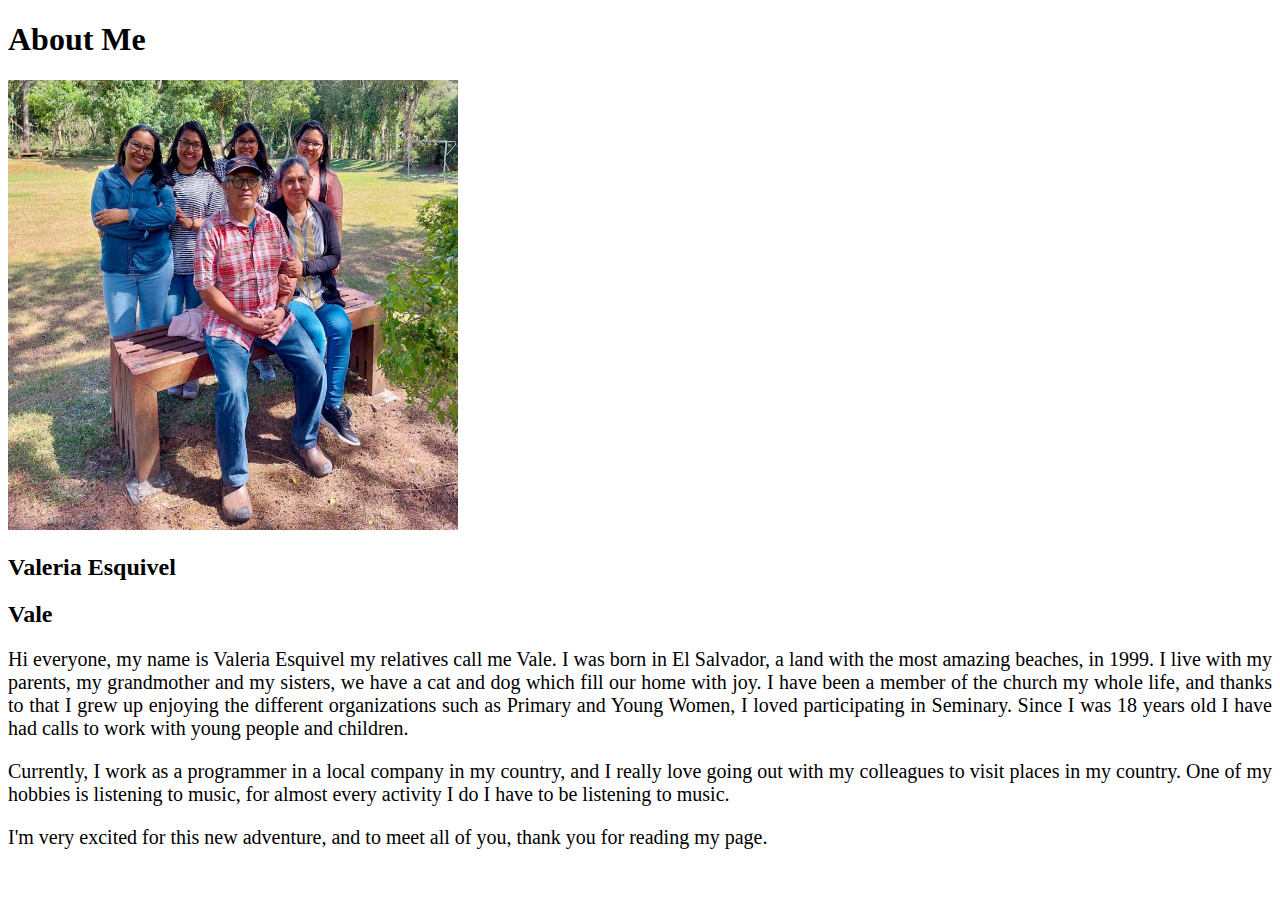
<file: aboutme/index.html>
<!DOCTYPE html>
<html lang="en">
<head>
    <meta charset="UTF-8">
    <meta http-equiv="X-UA-Compatible" content="IE=edge">
    <meta name="viewport" content="width=device-width, initial-scale=1.0">
    <title>All About Me</title>
</head>
<body>
    <h1>About Me</h1>
    <img src="images/family.jpg" width="450px" height="450px" />
    <h2>Valeria Esquivel</h2>
    <h2>Vale</h2>
    <p style="text-align: justify; font-size: 20px;" >Hi everyone, my name is Valeria Esquivel my relatives call me Vale. I was born in El Salvador, a land with the most amazing beaches, in 1999. I live with my parents, my grandmother and my sisters, we have a cat and dog which fill our home with joy. I have been a member of the church my whole life, and thanks to that I grew up enjoying the different organizations such as Primary and Young Women,  I loved participating in Seminary. Since I was 18 years old I have had calls to work with young people and children.</p>
    <p style="text-align: justify; font-size: 20px;" >Currently, I work as a programmer in a local company in my country, and I really love going out with my colleagues to visit places in my country. One of my hobbies is listening to music, for almost every activity I do I have to be listening to music.</p>
    <p style="text-align: justify; font-size: 20px;" >I'm very excited for this new adventure, and to meet all of you, thank you for reading my page.</p>
</body>
</html>
</file>
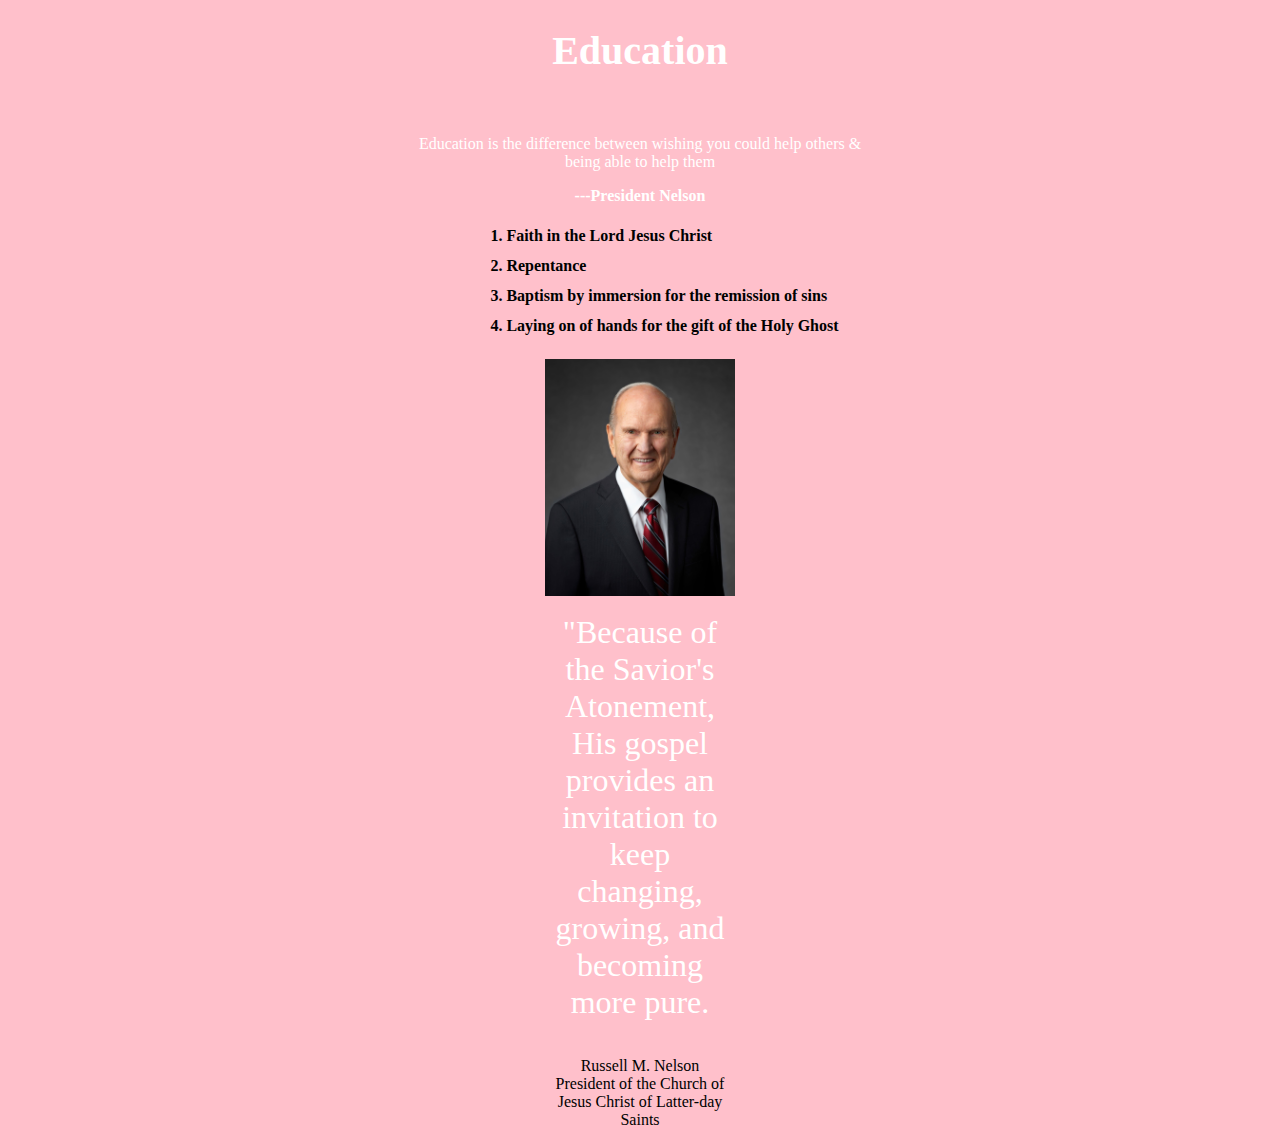
<file: w04/index.html>
<!DOCTYPE html>
<html lang="en">

<head>
    <meta charset="UTF-8">
    <meta http-equiv="X-UA-Compatible" content="IE=edge">
    <meta name="viewport" content="width=device-width, initial-scale=1.0">
    <link rel="stylesheet" href="styles/styles.css">
    <title>Challenge</title>
</head>

<body>
    <main>
        <h1 id="title">Education</h1>
        <br />
        <p id="text1" >Education is the difference between wishing you could help others &<br /> being able to help them</p>
        <p id="author" >---President Nelson</p>
        <ul>
            <li>1. Faith in the Lord Jesus Christ</li>
            <li>2. Repentance</li>
            <li>3. Baptism by immersion for the remission of sins</li>
            <li>4. Laying on of hands for the gift of the Holy Ghost</li>
        </ul>
        <br />
        <img src="images/prophet.jpeg" >
        <br />
        <p id="cita">
            "Because of the Savior's Atonement, His gospel provides an invitation to keep changing, growing, and becoming more pure.
        </p>
    </main>
    <footer>
        <br />
        <br />
        <p>Russell M. Nelson</p>
        <p>President of the Church of Jesus Christ of Latter-day Saints</p>
    </footer>
</body>

</html>
</file>
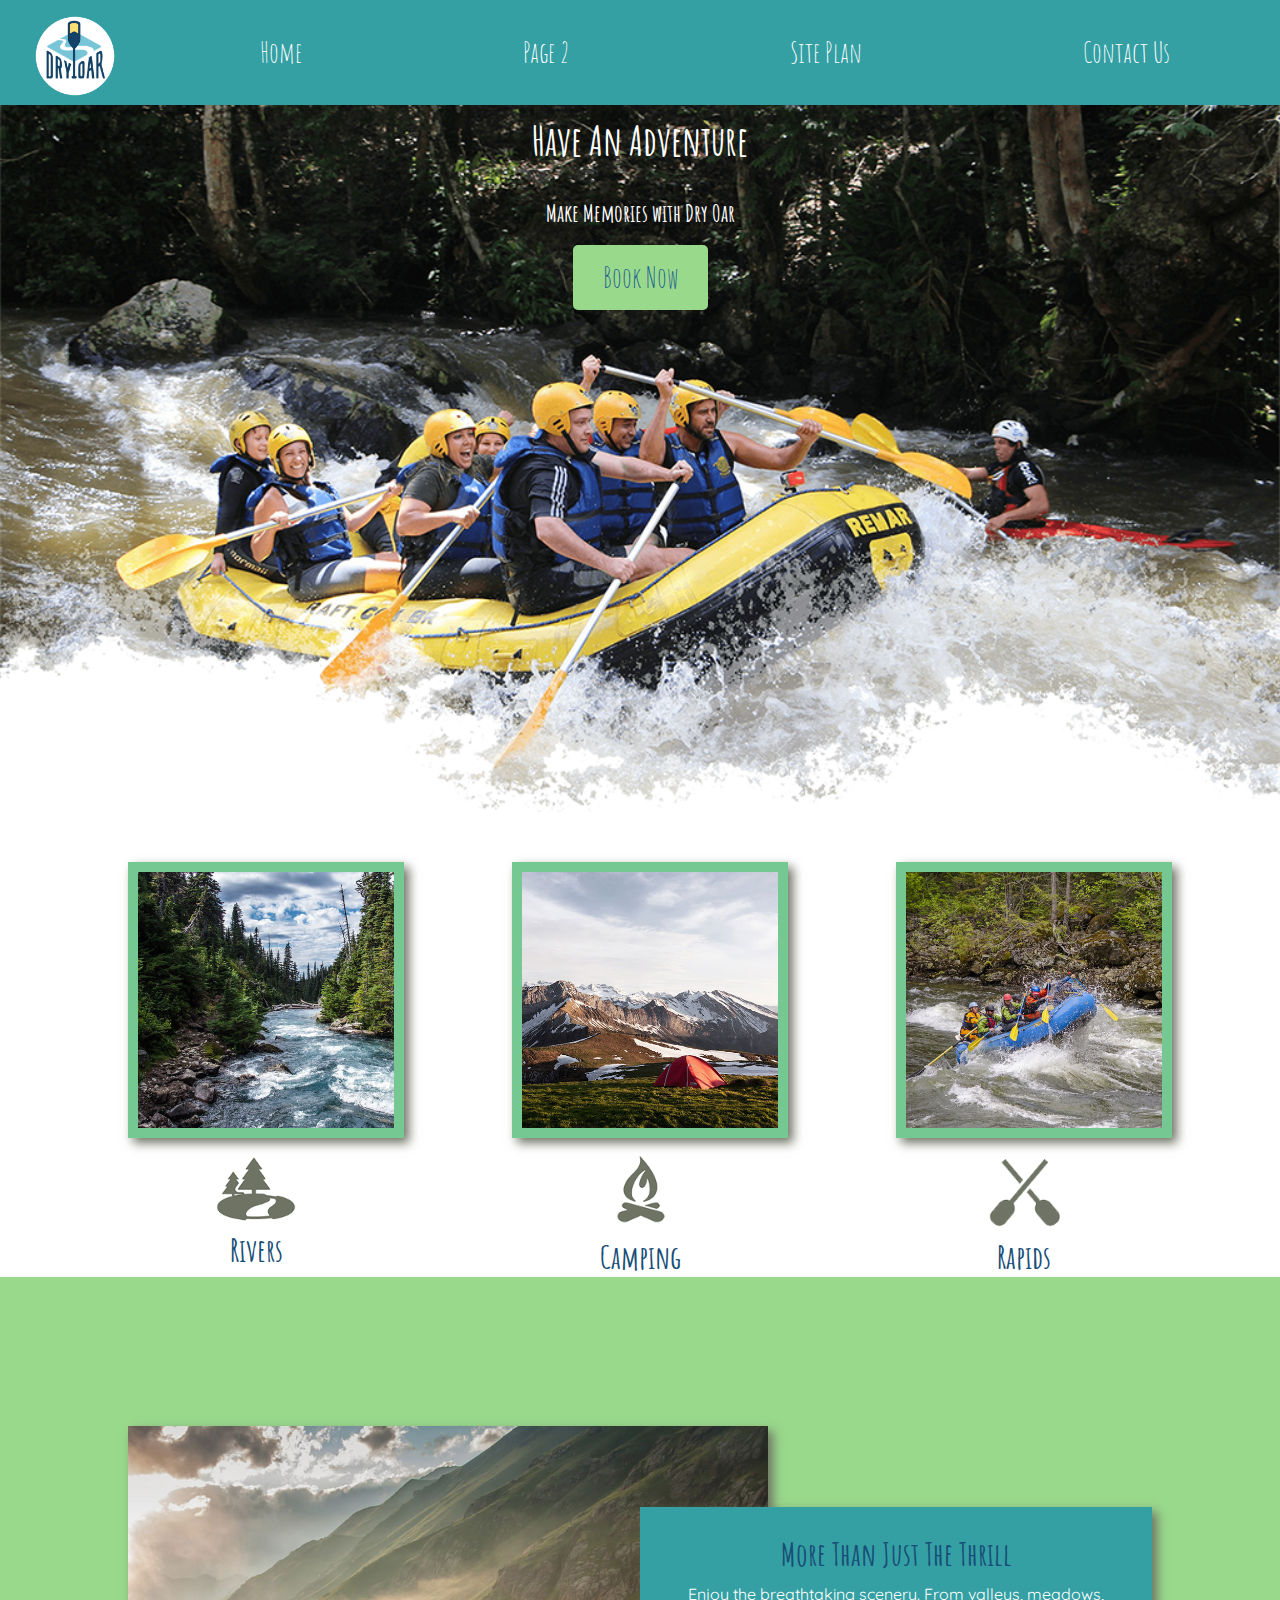
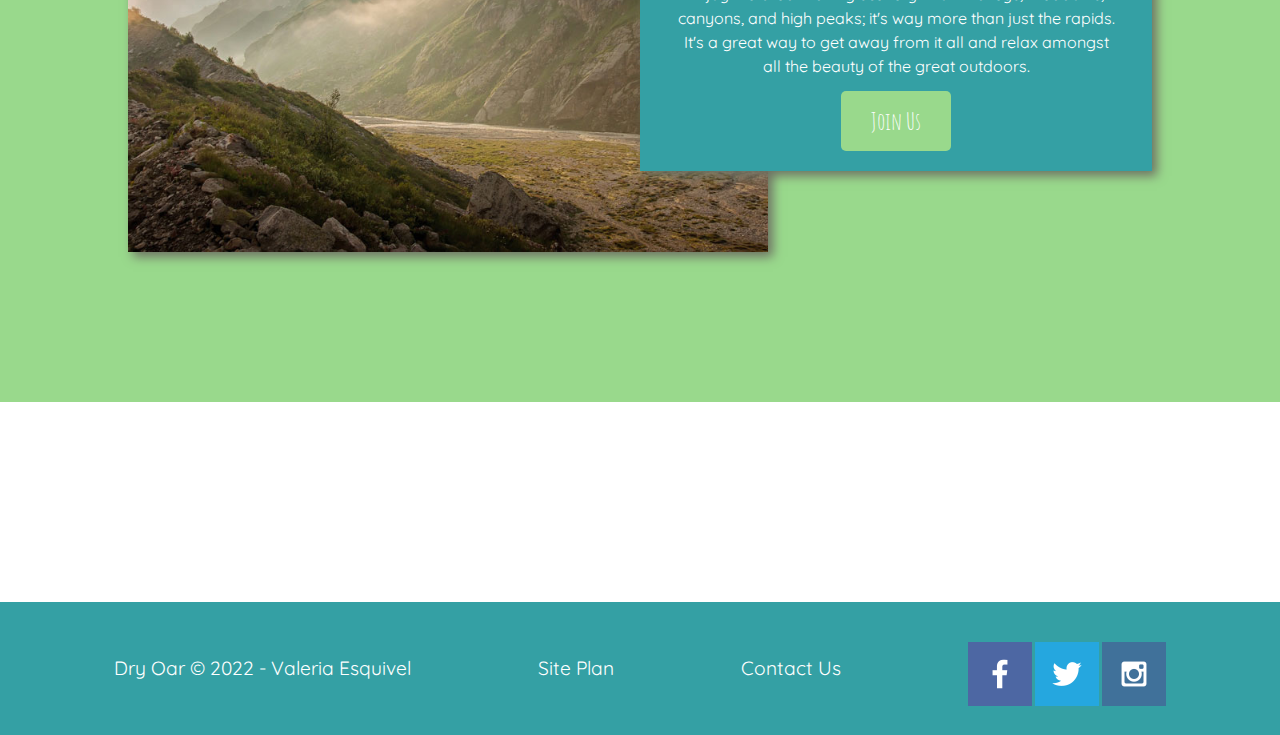
<file: wwr/index.html>
<!DOCTYPE html>
<html lang="en">

<head>
    <meta charset="UTF-8">
    <meta http-equiv="X-UA-Compatible" content="IE=edge">
    <meta name="viewport" content="width=device-width, initial-scale=1.0">
    <link rel="stylesheet" href="styles/style.css">
    <title>Whitewater Rafting Vacations | Dry Oar Boating | Home</title>
</head>

<body>
    <div id="content">
        <header>
            <a href="index.html" id="logo_link">
                <img class="logo" src="images/logo.png" alt="Dry Oar Logo">
            </a>
            <nav>
                <a href="index.html">Home</a>
                <a href="#">Page 2</a>
                <a href="site-plan-rafting.html">Site Plan</a>
                <a href="contactus.html">Contact Us</a>
            </nav>
        </header>
        <div id="hero">
            <div id="hero-box">
                <img id="hero-img" src="images/hero.png" alt="People enjoying white water rafting">
            </div>
            <section id="hero-msg">
                <h1 class="home-title">Have An Adventure</h1>
                <h4>Make Memories with Dry Oar</h4>
                <div class="button-box">
                    <a class="book" href="rates.html">Book Now</a>
                </div>
            </section>
        </div>
        <main class="home-grid">
            <section class="rivers-card">
                <img class="card-img" src="images/rivers.jpg" alt="river in forest">
                <img class="icon" src="images/river_icon.png" alt="river icon">
                <h2>Rivers</h2>
            </section>
            <section class="camping-card">
                <img class="card-img" src="images/camping.jpg" alt="tent in mountains">
                <img class="icon" src="images/fire_icon.png" alt="fire icon">
                <h2>Camping</h2>
            </section>
            <section class="rapids-card">
                <img class="card-img" src="images/rapids.jpg" alt="rafting boat">
                <img class="icon" src="images/oars.png" alt="oars icon">
                <h2>Rapids</h2>
            </section>
            <div id="background"></div>
            <img class="mountains" src="images/mountains.jpg" alt="Misty mountains">
            <section class="msg">
                <h2>More Than Just The Thrill</h2>
                <p>Enjoy the breathtaking scenery. From valleys, meadows, canyons, and high peaks; it's way more than just the rapids. It's a great way to get away from it all and relax amongst all the beauty of the great outdoors. </p>
                <a class='join' href="rivers.html">Join Us</a>
            </section>
        </main>
        <footer>
            <p>Dry Oar &copy; 2022 - Valeria Esquivel</p>
            <p><a href="site-plan-rafting.html">Site Plan</a></p>
            <p><a href="contactus.html">Contact Us</a></p>
            <div class="social">
                <a href="https://facebook.com" target="_blank">
                    <img src="images/facebook.png" alt="fb icon">
                </a>
                <a href="https://twitter.com" target="_blank">
                    <img src="images/twitter.png" alt="twitter icon">
                </a>
                <a href="https://instagram.com" target="_blank">
                    <img src="images/instagram.png" alt="instagram icon">
                </a>
            </div>
        </footer>
    </div>
</body>

</html>
</file>
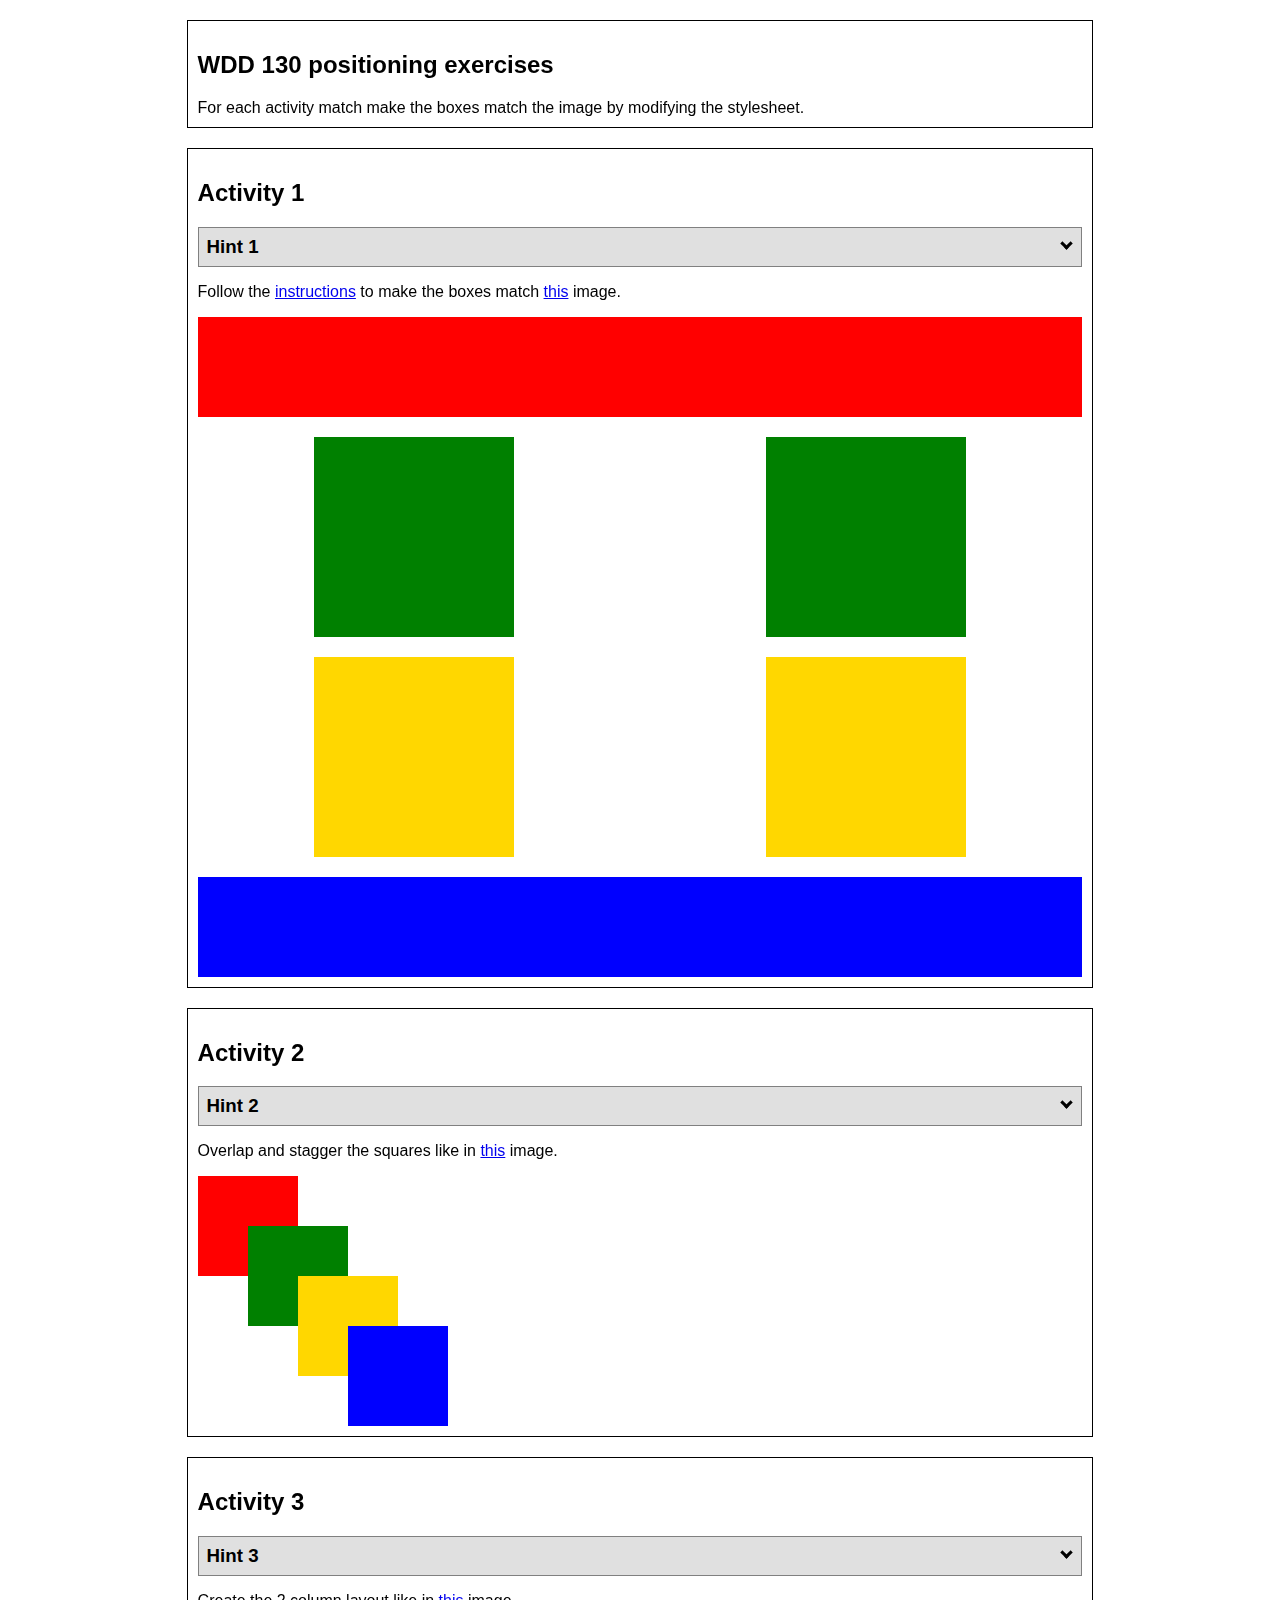
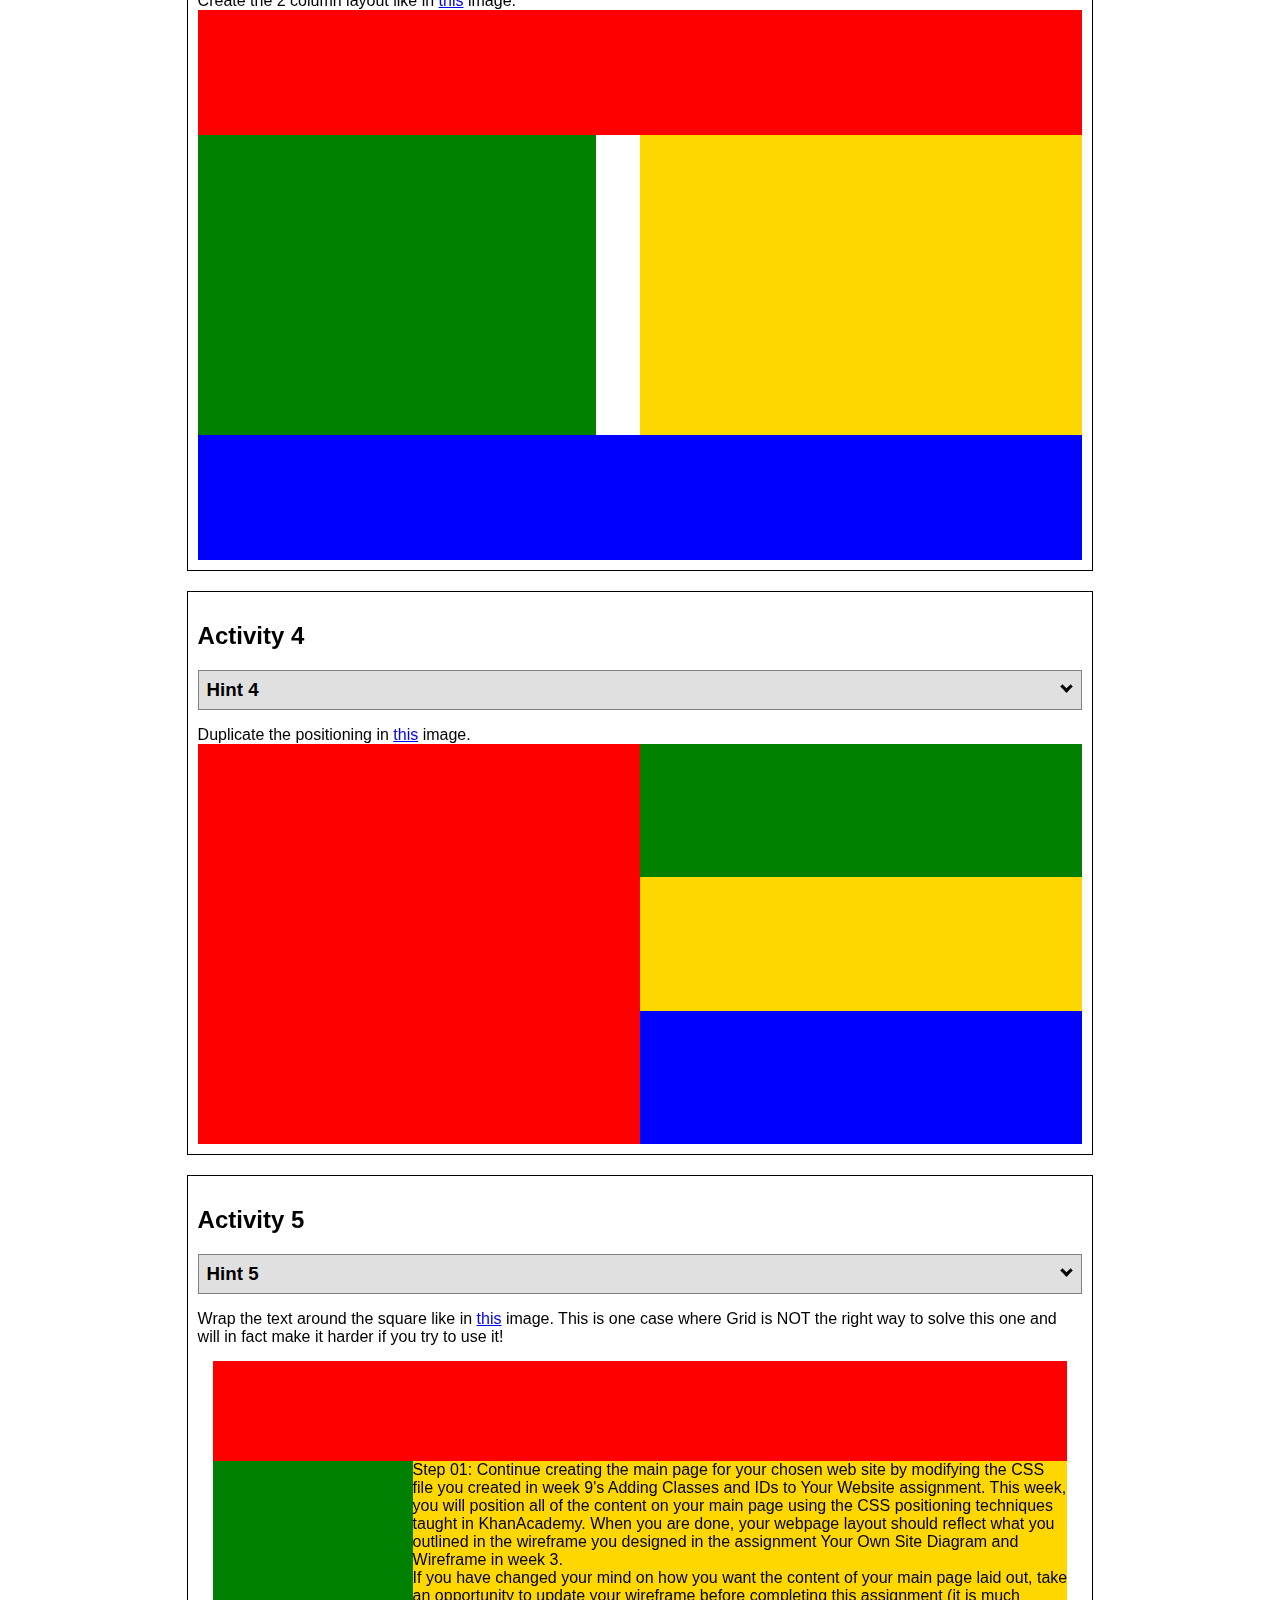
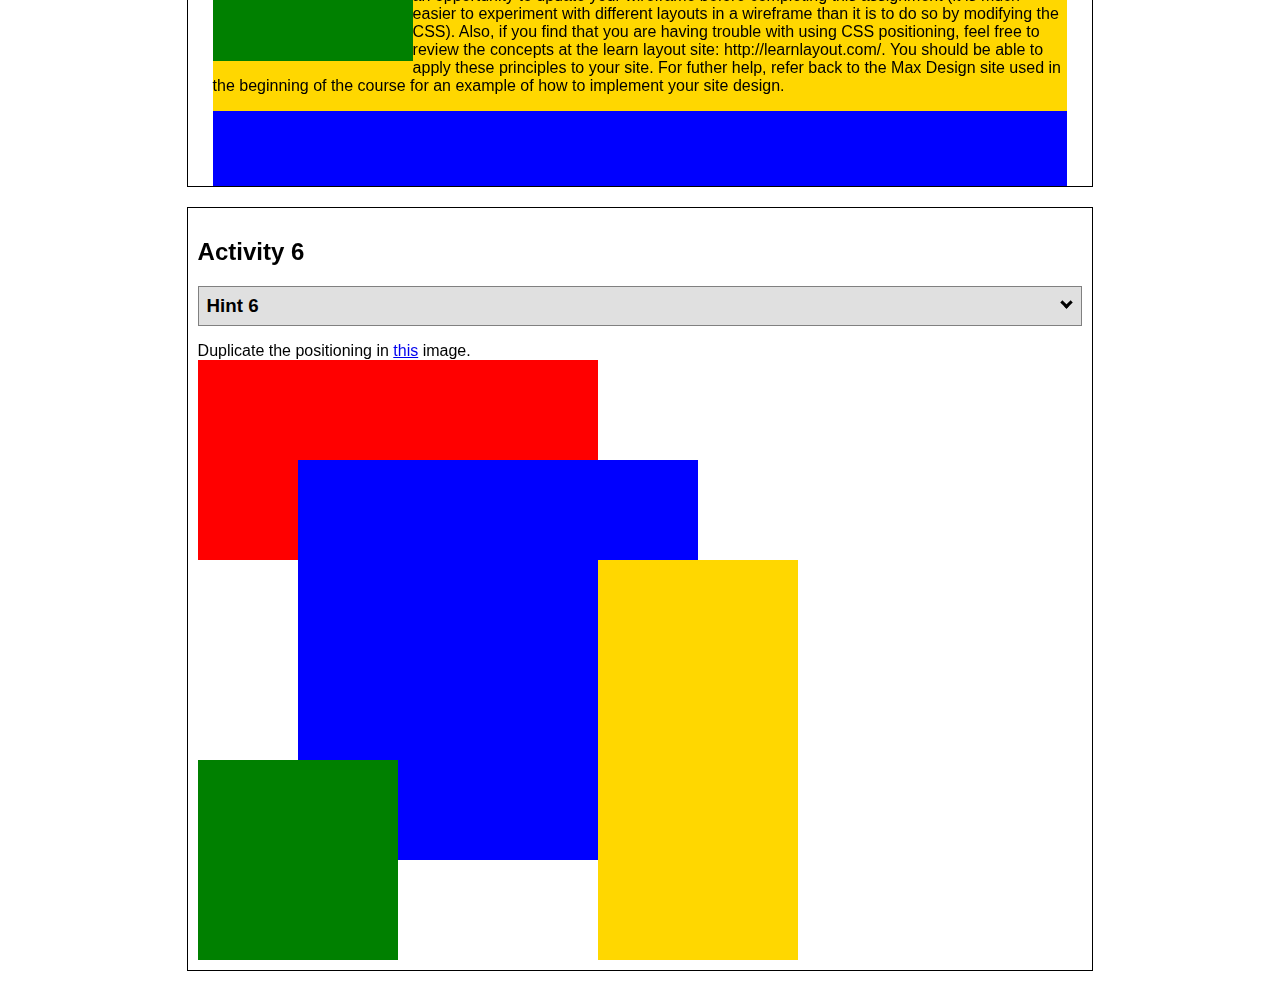
<file: positioning.html>
<!DOCTYPE html>
<html lang="en">
  <head>
    <!-- HTML - Name: positioning.html -->
    <title>Positioning Activity</title>
    <link rel="stylesheet" type="text/css" href="positionstyles.css" />
  </head>
  <body>
    <div class="activity">
      <h2>WDD 130 positioning exercises</h2>
      For each activity match make the boxes match the image by modifying the stylesheet.</div>
    <div class="activity">
      <h2>Activity 1</h2>
      <section class="hint"><input type="checkbox" ><i></i> <h3>Hint 1</h3><div><p>Check out the <a href="https://byui-wdd.github.io/wdd130/activities/w06-css-positioning.html" target="_blank">activity instructions</a> in Ilearn!</p></div></section>
      <p>Follow the <a href="https://byui-wdd.github.io/wdd130/activities/w06-css-positioning.html" target="_blank">instructions</a> to make the boxes match  <a href="https://byui-wdd.github.io/wdd130/images/example1.png" target="_blank">this</a> image.</p>
      <div class="content1" >
        <div class="red1" ></div>
        <div class="green1" ></div>
        <div class="green1" ></div>
        <div class="yellow1"></div>
        <div class="yellow1"></div>
        <div class="blue1"></div>
      </div>
    </div>
    <div class="activity">
      <h2>Activity 2</h2>
      <section class="hint"><input type="checkbox" > <h3>Hint 2</h3><i></i><div><p>Remember that the best way to shift elements around slightly on the page is with Margins.  You could also use Grid.  Either would work for this. If you choose margin, you can use a <em>negative</em> margin. (ie margin-top: -20px;)</p><h4>Properties used:</h4><ul><li>margin-top, margin-left</li><li>...or...</li><li>grid-template-columns: 50px 50px 50px 50px 50px </li></ul></div></section>
      <p>Overlap and stagger the squares like in <a href="https://byui-wdd.github.io/wdd130/images/example2.png" target="_blank">this</a> image.</p>
      <div class="content2" >
        <div class="red2" ></div>
        <div class="green2" ></div>
        <div class="yellow2"></div>
        <div class="blue2"></div>
      </div>
    </div>
    <div class="activity">
      <h2>Activity 3</h2>
      <section class="hint"><input type="checkbox" > <h3>Hint 3</h3><i></i><div><p>This one is going to be best solved with CSS Grid. Remember to make the boxes the right width first...then start moving them around. </p><h4>Properties used:</h4><ul><li>display:grid;</li><li>grid-template-columns:</li><li>grid-column-gap:</li>
        <li>grid-column:</li>  </ul></div></section>
      Create the 2 column layout like in <a href="https://byui-wdd.github.io/wdd130/images/example3.png" target="_blank">this</a>  image.
      <div class="content3" >
        <div class="red3" ></div>
        <div class="green3" ></div>
        <div class="yellow3"></div>
        <div class="blue3"></div>
      </div>
    </div>
    <div class="activity">
      <h2>Activity 4</h2>
      <section class="hint"><input type="checkbox" > <h3>Hint 4</h3><i></i><div><p>For the others we have been primarily concerned with width. For this one you will need to adjust height as well. </p><h4>Properties used:</h4><ul><li>display:grid;</li><li>grid-template-columns:</li><li>grid-row:</li></ul></div></section>
      Duplicate the positioning in <a href="https://byui-wdd.github.io/wdd130/images/example4.png" target="_blank">this</a> image. 
      <div class="content4" >
        <div class="red4" ></div>
        <div class="green4" ></div>
        <div class="yellow4"></div>
        <div class="blue4"></div>
      </div>
    </div>

    <div class="activity">
      <h2>Activity 5</h2>
      <section class="hint"><input type="checkbox" > <h3>Hint 5</h3><i></i><div><p>Grid is <strong>not</strong> the right way to do this.  In fact there is only one way to really do that...and that is with float. Remember that we float the thing we want the text to wrap around.  Also remember to start by making all the shapes the right size and shape.</p><h4>Properties used:</h4><ul><li>float: left;</li></ul></div></section>
      Wrap the text around the square like in <a href="https://byui-wdd.github.io/wdd130/images/example5.png" target="_blank">this</a> image. This is one case where Grid is NOT the right way to solve this one and will in fact make it harder if you try to use it!
      <div class="content5" >
        <div class="red5" ></div>
        <div class="green5" ></div>
        <div class="yellow5">Step 01: Continue creating the main page for your chosen web site by modifying the CSS file you created in week 9's Adding Classes and IDs to Your Website assignment. This week, you will position all of the content on your main page using the CSS positioning techniques taught in KhanAcademy. When you are done, your webpage layout should reflect what you outlined in the wireframe you designed in the assignment Your Own Site Diagram and Wireframe in week 3. <br />
          If you have changed your mind on how you want the content of your main page laid out, take an opportunity to update your wireframe before completing this assignment (it is much easier to experiment with different layouts in a wireframe than it is to do so by modifying the CSS). Also, if you find that you are having trouble with using CSS positioning, feel free to review the concepts at the learn layout site: http://learnlayout.com/. You should be able to apply these principles to your site. For futher help, refer back to the Max Design site used in the beginning of the course for an example of how to implement your site design.</div>
        <div class="blue5"></div>
      </div>
    </div>
    <div class="activity">
      <h2>Activity 6</h2>
      <section class="hint"><input type="checkbox" > <h3>Hint 6</h3><i></i><div><p>This one is all about visualizing the grid behind the layout. If you are having a hard time doing that first: all the sizes are even multiples of 100, and second here is another example with the lines drawn: <a href="https://byui-wdd.github.io/wdd130/images/example6-hint.png" target="_blank">example 6 with lines</a>. For this one you will find it easiest if you use px for the column width. You can also use <kbd>z-index</kbd> to control the element layering.    </p><h4>Properties used:</h4><ul><li>display:grid;</li><li>grid-template-columns:</li><li>grid-column:</li><li>grid-row:</li><li><a href="https://www.w3schools.com/cssref/pr_pos_z-index.asp" target="_blank">z-index:</a></li></ul></div></section>
      Duplicate the positioning in <a href="https://byui-wdd.github.io/wdd130/images/example6.png" target="_blank">this</a> image.
      <div class="content6" >
        <div class="red6" ></div>
        <div class="green6" ></div>
        <div class="yellow6"></div>
        <div class="blue6"></div>
      </div>
    </div>
  </body>
</html>
</file>
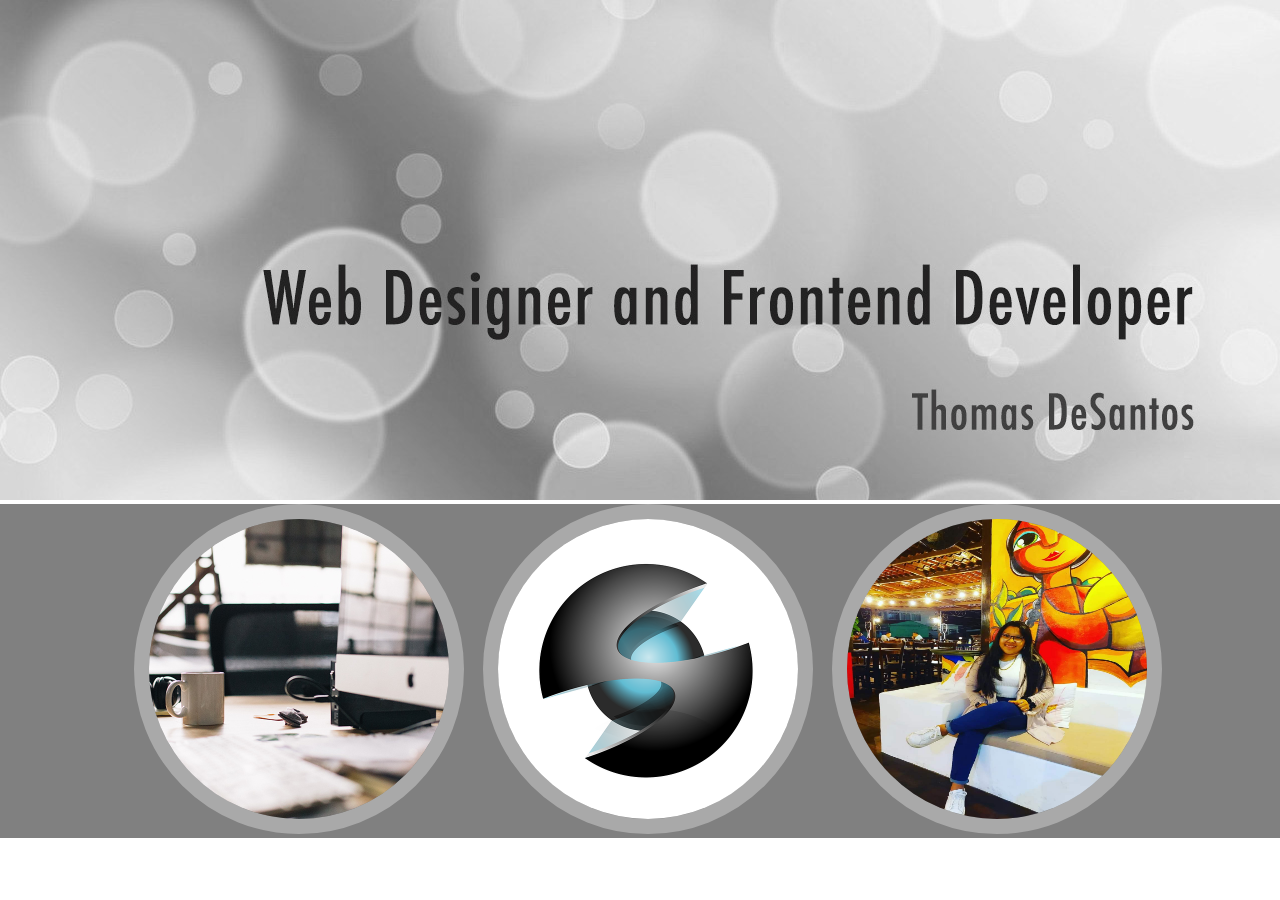
<file: practice/challenge.html>
<!DOCTYPE html>
<html lang="en">
<head>
    <meta charset="UTF-8">
    <meta http-equiv="X-UA-Compatible" content="IE=edge">
    <meta name="viewport" content="width=device-width, initial-scale=1.0">
    <link rel="stylesheet" href="styles/challenge.css">
    <title>Challenge W05</title>
</head>
<body>
    <header>
        <img src="images/w05_circles.jpg" />
    </header>
    <main>
        <div id="containerImg">
            <img src="images/w05_ice_image_desk.jpg" />
            <img src="images/w05_ice_image_graphic.png" />
            <img src="images/me.jpg" />
        </div>
    </main>
    
</body>
</html>
</file>
<file: w04/styles/styles.css>
body {
    background-color: pink;
}

main {
    text-align: center;
}

#title {
    color: white;
    font-size: 2.5em;
}

#title:hover {
    color: black;
}

#text1 {
    color: white;
}

#author {
    color: white;
    font-weight: bold;
}

#cita {
    color: white;
    font-size: 2em;
    width: 15%;
    margin: 0 auto;
}

ul {
    color: black;
    font-weight: bold;
    margin: 0 auto;
    margin-left: 35%;
    align-self: center;
    text-align: left;
    list-style: none;
    line-height: 30px;
}

img {
    width: 15%;
    height: 15%;
    display: block;
    margin: 0 auto;
}

footer p {
    color: black;
    margin: 0 auto;
    text-align: center;
    width: 15%;
}
</file>
<file: wwr/styles/style.css>
@import url('https://fonts.googleapis.com/css2?family=Amatic+SC&family=Quicksand&display=swap');

:root {
    --heading-font: "Amatic SC";
    --paragraph-font: Quicksand, Helvetica, sans-serif;
}

body {
    background-color: white;
    font-family: var(--heading-font);
    margin: 0;
    padding: 0;
}

header {
    background-color: #34a0a4;
    display: grid;
    grid-template-columns: 150px auto;
}

nav {
    display: flex;
    justify-content: space-around;
}

nav a:hover {
    color: #76c893;
    background-color: white;
    text-decoration: underline;
}

nav a {
    text-align: center;
    color: white;
    text-decoration: none;
    font-size: 1.75em;
    padding: 35px;
}

#logo_link {
    padding-top: 5px;
    justify-self: center;
    align-self: center;
}

#content {
    max-width: 1600px;
    margin: 0 auto;
}

#hero {
    display: grid;
    grid-template-columns: 1fr 3fr 1fr;
    margin-top: -100px;
}

#hero-box {
    grid-column: 1/4;
    grid-row: 1/3;
    z-index: -1;
}

#hero-msg {
    grid-column: 2/3;
    grid-row: 1/2;
    margin-top: 100px;
}

#hero-msg h1,
#hero-msg h4 {
    text-align: center;
    color: white;
}

#hero-img {
    width: 100%;
}

#hero-msg a {
    text-decoration: none;
}

#hero-msg a:hover {
    color: white;
    background-color: #76c893;
    text-decoration: underline;
}

.button-box {
    text-align: center;
}

main section {
    text-align: center;
    box-sizing: border-box;
}

.home-grid {
    display: grid;
    grid-template-columns: repeat(10, 10%);
    margin: 0 auto;
    max-width: 1500px;
}

.book {
    color: #1e6091;
    font-size: 1.75em;
    padding: 15px 30px;
    margin-top: 50px;
    border-radius: 5px;
    background-color: #99d98c;
}

.join {
    color: #184e77;
    font-size: 1.5em;
    padding: 15px 30px;
    margin-top: 50px;
    border-radius: 5px;
    background-color: #99d98c;
}

.book:hover {
    color: white;
    background-color: #76c893;
}

.join:hover {
    color: #76c893;
    background-color: white;
}

footer {
    background-color: #34a0a4;
    padding: 25px 50px;
    margin-top: 200px;
    display: flex;
    justify-content: space-around;
    align-items: center;
}

.home-title {
    color: #1e6091;
    font-size: 2.5em;
    margin-top: 10px;
}

h4 {
    color: #76c893;
    font-size: 1.5em;
}

.msg h2 {
    color: #184e77;
}

.msg p {
    color: white;
    padding-bottom: 15px;
}

.msg a {
    color: white;
    text-decoration: none;
}

.msg a:hover {
    background-color: white;
    color: #76c893;
    text-decoration: none;
}

h2 {
    color: #184e77;
    font-size: 2em;
    margin: 0;
}

footer {
    color: white;
    padding: 25px 50px;
    margin-top: 200px;
}

footer a {
    color: white;
    text-decoration: none;
}

footer a:hover {
    color: #76c893;
    background-color: white;
    text-decoration: underline;
}

.icon {
    width: 80px;
    padding-top: 10px;
}

.logo {
    width: 80px;
    padding-top: 5px
}

footer p {
    font-size: 1.2em;
}

p {
    font-family: var(--paragraph-font);
}

footer .social img {
    padding-top: 15px;
}

.rivers-card {
    grid-column: 2/4;
    grid-row: 2/3;
}

.camping-card {
    grid-column: 5/7;
    grid-row: 2/3;
}

.rapids-card {
    grid-column: 8/10;
    grid-row: 2/3;
}

.card-img {
    border: 10px solid #76c893;
    transition: transform .5s;
    box-shadow: 5px 5px 10px #6f7364;
}

.card-img, .mountains {
    width: 100%;
}

.card-img:hover {
    opacity: .6;
    transform: scale(1.1);
}

.mountains {
    grid-column: 2/7;
    grid-row: 5/8;
    box-shadow: 5px 5px 10px #6f7364;
}

#background {
    height: 725px;
    background-color: #99d98c;
    grid-column: 1/11;
    grid-row: 4/9;
}

.msg {
    background-color: #34a0a4;
    line-height: 1.5em;
    padding: 35px;
    grid-column: 6/10;
    grid-row: 6/7;
    box-shadow: 5px 5px 10px #6f7364;
}

@media screen and (max-width: 900px) {

    #hero,
    .home-grid {
        display: block;
        height: auto;
    }

    nav,
    footer {
        flex-direction: column;
    }

    nav a {
        display: block;
        padding: 15px;
    }

    #hero {
        margin-top: 0;
    }

    #hero-msg {
        margin-top: 0;
    }

    #hero-msg h4 {
        display: none;
    }

    .home-title {
        font-size: 25px;
        color: #6f7364;
    }

    .rivers-card,
    .camping-card,
    .rapids-card {
        margin: 50px auto;
        width: 60%;
    }

    #background {
        display: none;
    }

    .mountains,
    .msg {
        width: 80%;
        display: block;
        margin: 0 auto;
    }

    footer {
        margin-top: 25px;
    }
}
</file>
<file: positionstyles.css>
/* CSS - Name: "positionstyles.css" */
/* Activity 1 styles */
.content1 {
  /* This is the parent of the activity 1 boxes. */
  display: grid;
  grid-template-columns: 1fr 1fr;
  justify-items: center;
  grid-gap: 20px;
}
.red1 { 
  width: 100%; 
  height: 100px; 
  background-color: red; 
  grid-column: 1/3;

} 
.green1 {
  width: 200px; 
  height: 200px; 
  background-color: green; 

} 
.yellow1 {
  width: 200px; 
  height: 200px; 
  background-color: gold; 
} 
.blue1 {
  width: 100%; 
  height: 100px; 
  background-color: blue;
  grid-column: 1/3;
} 
/* Activity 2 styles */ 
.content2 {
  /* This is the parent of the activity 2 boxes. */
  display: grid;
  grid-template-columns: 1fr;
}
.red2 {
  width: 100px; 
  height: 100px; 
  background-color: red; 
} 
.green2 { 
  width: 100px; 
  height: 100px; 
  background-color: green; 
  margin-left: 50px;
  margin-top: -50px;
} 
.yellow2 {
  width: 100px; 
  height: 100px; 
  background-color: gold; 
  margin-left: 100px;
  margin-top: -50px;
} 
.blue2 {
  width: 100px; 
  height: 100px; 
  background-color: blue; 
  margin-left: 150px;
  margin-top: -50px;
} 
/* Activity 3 styles */ 
.content3 {
  /* This is the parent of the activity 3 boxes. */
  display: grid;
  grid-template-columns: 1fr 1fr;
}
.red3 {
  width: 100%; 
  height: 125px; 
  background-color: red; 
  grid-column: 1/3;
} 
.green3 {
  width: 90%; 
  height: 300px; 
  background-color: green;
  justify-items: left;
} 
.yellow3 {
  width: 100%; 
  height: 300px; 
  background-color: gold;
} 
.blue3 {
  width: 100%;
  height: 125px; 
  background-color: blue; 
  grid-column: 1/3;
} 
/* Activity 4 styles */ 
.content4 {
  /* This is the parent of the activity 4 boxes. */
  height: 400px;
  display: grid;
  grid-template-columns: 1fr 1fr;
}
.red4 {
  width: 100%; 
  height: 100%; 
  background-color: red;
  grid-column-start: 1;
  grid-row-start: 1;
  grid-row-end: 4;  
} 
.green4 {
  width: 100%; 
  height: 100%; 
  background-color: green; 
  grid-column-start: 2;
} 
.yellow4 {
  width: 100%; 
  height: 100%; 
  background-color: gold; 
  grid-column-start: 2;
} 
.blue4 {
  width: 100%; 
  height: 100%; 
  background-color: blue; 
  grid-column-start: 2;
} 
/* Activity 5 styles */ 
.content5 {
  /* This is the parent of the activity 5 boxes. */
  height: 400px;
  margin: 15px;
   
}
.red5 { 
  width: 100%; 
  height: 100px; 
  background-color: red; 
} 
.green5 { 
  width: 200px; 
  height: 200px; 
  background-color: green; 
  float:left;
} 
.yellow5 {
  width: 100%; 
  height: 250px; 
  background-color: gold; 

} 
.blue5 {
  width: 100%; 
  height: 100px; 
  background-color: blue; 
} 
/* Activity 6 styles */ 
.content6 {
  /* This is the parent of the activity 6 boxes. */
  height:600px;
  display:grid;
  width:600px;
  grid-template-columns: repeat(6, 100px);
}
.red6 {
  width: 100%; 
  height: 100%; 
  background-color: red;
  grid-column:1/5;
  grid-row: 1/3;
  z-index:-2;
} 
.green6 {
  width: 100%; 
  height: 100%; 
  background-color: green; 
  grid-column:1/3;
  grid-row:5/7;
} 
.yellow6 {
  width: 100%; 
  height: 100%; 
  background-color: gold;
  grid-column: 5/7;
  grid-row: 3/7;
} 
.blue6 {
  width: 100%; 
  height: 100%; 
  background-color: blue;
  grid-row:2/6;
  grid-column:2/6;
  z-index:-1;
  
} 


/* Do not make any changes below here */
.activity {
  width: 70%; 
  margin: 20px auto; 
  font-family: Arial, sans-serif; 
  border: 1px solid black; 
  padding: 10px; 
  clear:both; 
  overflow: auto;
} 

.hint {
  border: 1px solid grey;
  background: #e0e0e0;
  padding: .5em;
  position: relative;
  margin: 1em 0;
}
.hint h3 {
  margin: 0;
}
.hint:hover {
  background: #d0d0d0;
}
.hint > div {
  display: none;
}

.hint input[type=checkbox] {
  position: absolute;
  width: 100%;
  height: 100%;
  opacity: 0;
  z-index: 1;
  cursor: pointer;
}

.hint input[type=checkbox]:checked ~ div {
  display: block;
}

.hint i {
  position: absolute;
  transform: translate(-6px, 0);
  margin-top: 16px;
  right: 10px;
  top: -3px;
}
.hint i:before, .hint i:after {
  content: "";
  position: absolute;
  background-color: black;
  width: 3px;
  height: 9px;
}
.hint i:before {
  transform: translate(2px, 0) rotate(45deg);
}
.hint i:after {
  transform: translate(-2px, 0) rotate(-45deg);
}

.hint input[type=checkbox]:checked ~ i:before {
  transform: translate(-2px, 0) rotate(45deg);
}
.hint input[type=checkbox]:checked ~ i:after {
  transform: translate(2px, 0) rotate(-45deg);
}
.hint a {
  position: relative;
  z-index: 1;
}
</file>
<file: practice/styles/challenge.css>
body {
    margin: 0;
}

header {
    margin: 0;
    max-width: 100%;
    text-align: center;
}

main{
    margin: 0;
    background-color: gray;
}

#containerImg img{
    width: 300px;
    height: 300px;
    border-radius: 50%; 
    border-color: darkgray;
    border-style: solid;
    border-width: 15px;
    margin-left: 15px;
}

#containerImg {
    margin: 0 auto;
    text-align: center;
}
</file>
